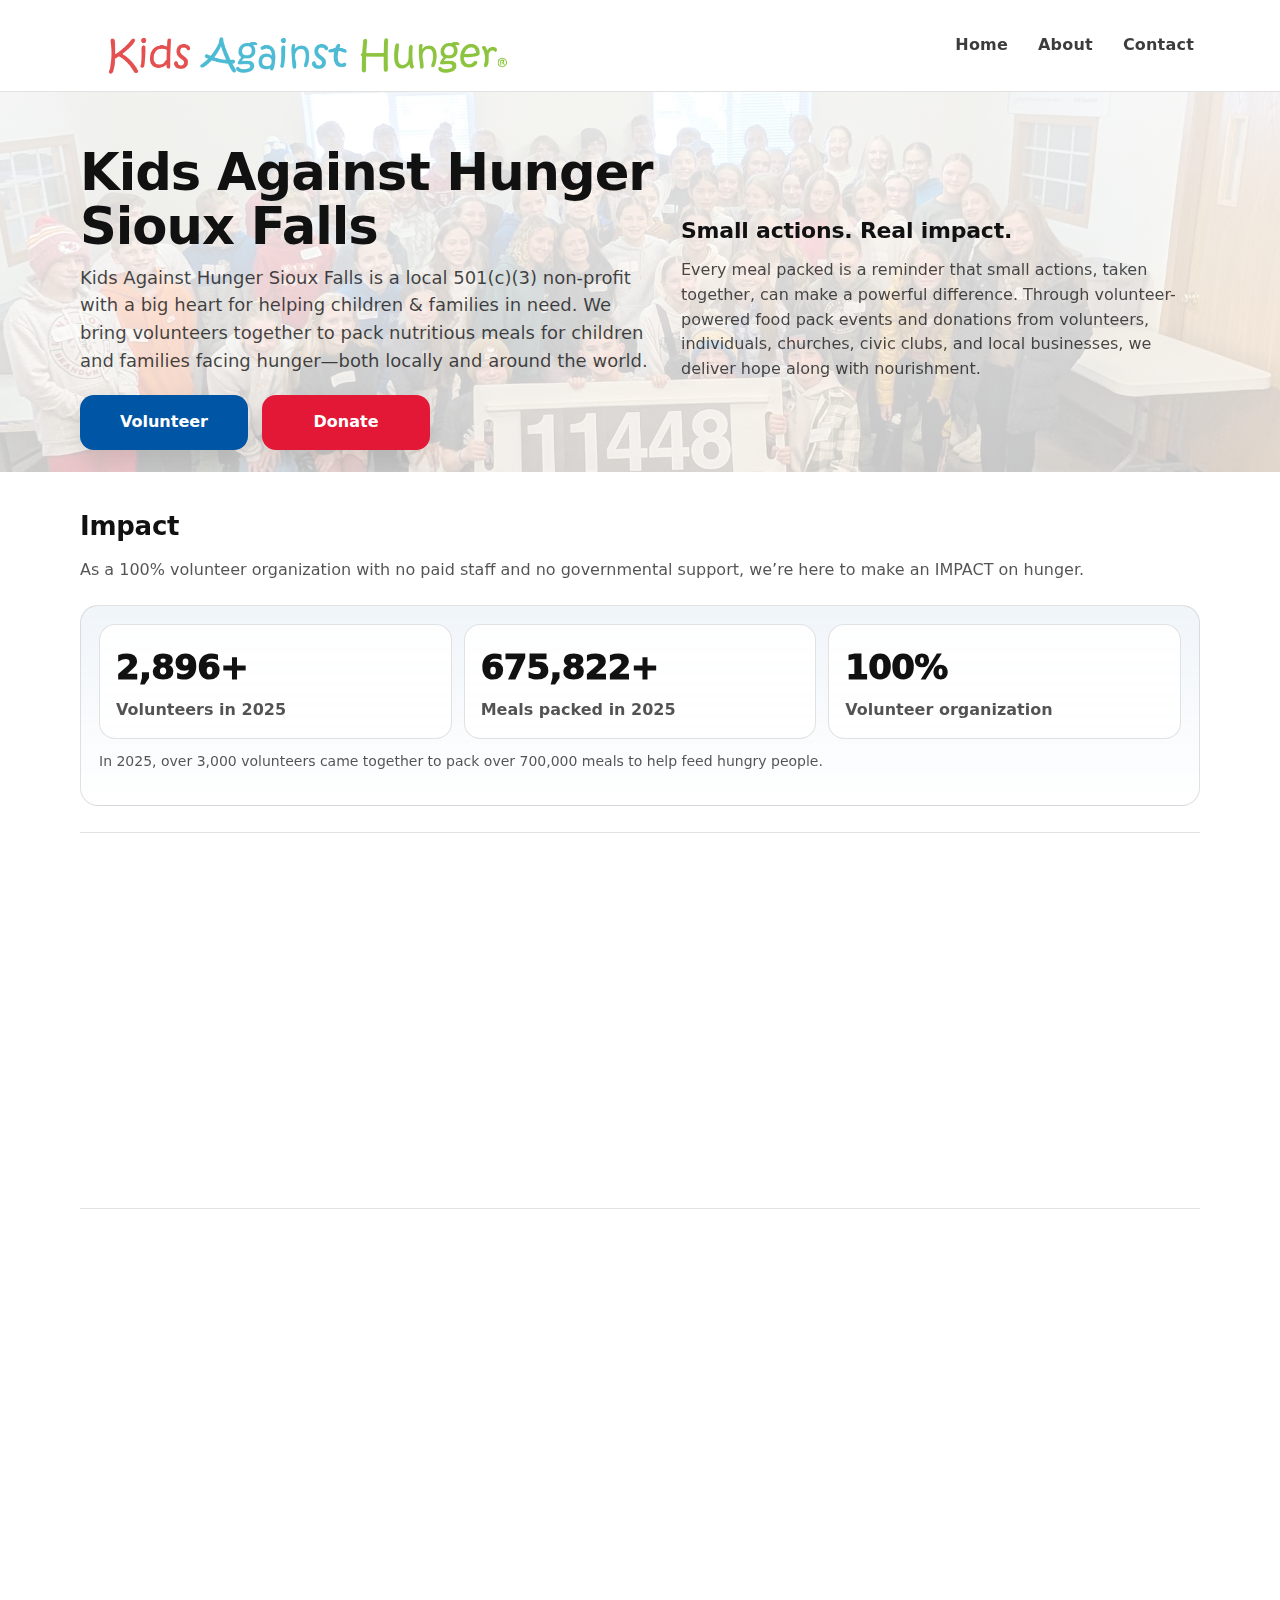
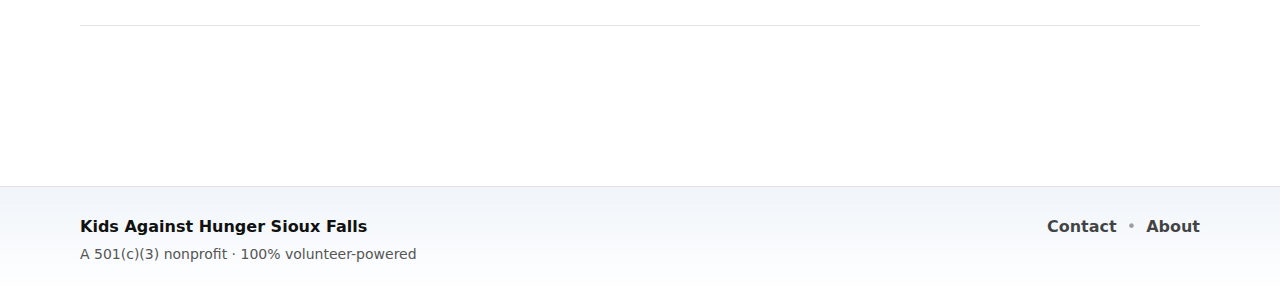
<file: index.html>
<!doctype html>
<html lang="en">
  <head>
    <meta charset="utf-8" />
    <meta name="viewport" content="width=device-width,initial-scale=1" />
  
    <title>Kids Against Hunger Sioux Falls</title>
    <meta name="description" content="Kids Against Hunger Sioux Falls is a local 501(c)(3) volunteer-powered nonprofit packing nutritious meals for children and families facing hunger." />
  
    <link rel="canonical" href="https://kidsagainsthungersiouxfalls.org/" />
  
    <!-- Open Graph -->
    <meta property="og:title" content="Kids Against Hunger Sioux Falls" />
    <meta property="og:description" content="Volunteer-powered nonprofit packing meals for children and families in need." />
    <meta property="og:image" content="https://kidsagainsthungersiouxfalls.org/assets/img/kah_logo_vertical_no_tag_no_background.png" />
    <meta property="og:type" content="website" />
    <meta property="og:url" content="https://kidsagainsthungersiouxfalls.org/" />
  
    <!-- Twitter Card -->
    <meta name="twitter:card" content="summary_large_image" />
    <meta name="twitter:title" content="Kids Against Hunger Sioux Falls" />
    <meta name="twitter:description" content="Volunteer-powered nonprofit packing meals for children and families in need." />
    <meta name="twitter:image" content="https://kidsagainsthungersiouxfalls.org/assets/img/kah_logo_vertical_no_tag_no_background.png" />
  
    <!-- Favicon -->
    <link rel="icon" type="image/png" href="assets/img/kah_logo_vertical_no_tag_no_background.png" />
  
    <!-- Dynamic base for GitHub Pages project root -->
    <script>
      (function () {
        var isGh = location.hostname.endsWith("github.io");
        var firstSeg = location.pathname.split("/").filter(Boolean)[0] || "";
        var base = isGh ? ("/" + firstSeg + "/") : "/";
        document.write('<base href="' + base + '">');
      })();
    </script>
  
    <link rel="stylesheet" href="assets/css/styles.css" />
  </head>
<body>
  <div data-include="header"></div>

  <main>
    <section class="hero">
      <div class="container hero-grid">
        <div>
          <h1 data-hero="2">Kids Against Hunger Sioux Falls</h1>

          <p class="lead" data-hero="3">
            Kids Against Hunger Sioux Falls is a local 501(c)(3) non-profit with a big heart for helping children &amp; families in need.
            We bring volunteers together to pack nutritious meals for children and families facing hunger—both locally and around the world.
          </p>

          <div class="hero-actions" data-hero="4">
            <a class="btn btn-cta btn-volunteer"
               href="https://www.signupgenius.com/go/10C094AA4AB2FA1F5C34-volunteer#/"
               target="_blank" rel="noopener">Volunteer</a>

            <a class="btn btn-cta btn-donate"
               href="https://app.aplos.com/aws/give/KidsAgainstHungerSiouxFalls/donate"
               target="_blank" rel="noopener">Donate</a>
          </div>
        </div>

        <div data-reveal>
          <h2 style="margin:0 0 10px; font-size:22px; letter-spacing:-0.01em;">Small actions. Real impact.</h2>
          <p style="margin:0; color: rgba(17,17,17,.76);">
            Every meal packed is a reminder that small actions, taken together, can make a powerful difference.
            Through volunteer-powered food pack events and donations from volunteers, individuals, churches, civic clubs,
            and local businesses, we deliver hope along with nourishment.
          </p>
        </div>
      </div>
    </section>

    <section class="section">
      <div class="container" data-reveal>
        <h2 class="section-title">Impact</h2>
        <p class="section-sub">
          As a 100% volunteer organization with no paid staff and no governmental support, we’re here to make an IMPACT on hunger.
        </p>

        <div class="impact" data-reveal id="impact-stats" role="button" tabindex="0" aria-label="Replay impact numbers">
          <div class="impact-grid">
            <div class="stat">
              <p class="stat-number"><span data-count="3000">0</span>+</p>
              <p class="stat-label">Volunteers in 2025</p>
            </div>
            <div class="stat">
              <p class="stat-number"><span data-count="700000">0</span>+</p>
              <p class="stat-label">Meals packed in 2025</p>
            </div>
            <div class="stat">
              <p class="stat-number">100%</p>
              <p class="stat-label">Volunteer organization</p>
            </div>
          </div>

          <p class="small-note">
            In 2025, over 3,000 volunteers came together to pack over 700,000 meals to help feed hungry people.
          </p>
        </div>

        <div class="rule"></div>

        <div class="two-col">
          <div class="panel panel-blue" data-reveal>
            <h2 class="section-title">Volunteer at a Food Pack Event</h2>
            <p class="section-sub">Lend a hand, have fun, change lives, and help pack meals that truly matter.</p>
            <ul class="bullets">
              <li>Bring your group, church, or club</li>
              <li>Hands-on, high-energy, meaningful work</li>
              <li>Great for all ages (as allowed by events)</li>
            </ul>
            <div style="margin-top:16px;">
              <a class="btn btn-cta btn-volunteer"
                 href="https://www.signupgenius.com/go/10C094AA4AB2FA1F5C34-volunteer#/"
                 target="_blank" rel="noopener">View volunteer dates</a>
            </div>
          </div>

          <div class="panel panel-red" data-reveal>
            <h2 class="section-title">Donate</h2>
            <p class="section-sub">
              Every financial gift helps fund meals, supplies, and distribution to those who need help.
            </p>
            <ul class="bullets">
              <li>Funds ingredients and packing supplies</li>
              <li>Supports distribution and logistics</li>
              <li>Directly increases meals packed</li>
            </ul>
            <div style="margin-top:16px;">
              <a class="btn btn-cta btn-donate"
                 href="https://app.aplos.com/aws/give/KidsAgainstHungerSiouxFalls/donate"
                 target="_blank" rel="noopener">Donate now</a>
            </div>
          </div>
        </div>

        <div class="rule"></div>

        <div class="panel panel-green" data-reveal>
          <h2 class="section-title">Contact us for more information</h2>
          <p class="section-sub">
            Because we are powered 100% by volunteers, we strive to respond to messages &amp; requests promptly…
            but sometimes it might take a day or two for us to get back to you. Thanks for your understanding!
          </p>

          <ul class="bullets">
            <li><strong>Phone:</strong> 605-610-9614</li>
            <li><strong> Email:</strong> <a class="contact-link" href="mailto:kahsiouxfalls@gmail.com">kahsiouxfalls@gmail.com</a>
              <div style="margin-top:16px;"></li>
            <li><strong>Physical address (food packing events):</strong> 1701 N. Louise Drive, Sioux Falls, SD 57107</li>
            <li><strong>Mailing address (donations &amp; correspondence):</strong> PO Box 88616, Sioux Falls, SD 57109</li>
          </ul>
          <div style="margin-top:16px;">
            <a class="btn btn-cta btn-green" href="./contact/">Contact page</a>
          </div>
        </div>

        <div class="rule"></div>


      </div>
    </section>
  </main>

  <div data-include="footer"></div>


  <!-- Keep main.js last -->
  <script src="assets/js/main.js"></script>

  <script>
    const onScroll = () => document.body.classList.toggle("is-scrolled", window.scrollY > 10);
    onScroll();
    window.addEventListener("scroll", onScroll, { passive: true });
  </script>
  <script>
    // Loader: hide after the page has rendered
    window.addEventListener("load", () => {
      const loader = document.getElementById("pageLoader");
      if (!loader) return;
      // small delay so the pop is visible
      setTimeout(() => loader.classList.add("is-hidden"), 450);
    });
  </script>
</body>
<div class="page-loader" id="pageLoader" aria-hidden="true">
  <img
    class="page-loader__logo"
    src="assets/img/KAH logo portrait 2021.jpg"
    alt=""
    width="140"
    height="140"
    decoding="async"
  />
</div>
</html>
</file>
<file: assets/css/styles.css>
/* ==============================
   assets/css/styles.css (UPDATED)
   - Adds mobile hamburger menu (proper stacked bars)
   - Mobile nav becomes dropdown
   - Lightbox actually hidden until opened
============================== */

/* ------------------------------
   Brand + base
-------------------------------- */
:root{
  --kah-red:#e31836;
  --kah-blue:#0055a4;
  --kah-green:#00a950;

  --bg:#ffffff;
  --text:#111111;
  --muted:#555555;
  --border: rgba(17,17,17,.12);

  --shadow: 0 18px 40px rgba(0,0,0,.08);
  --radius: 18px;

  --ease: cubic-bezier(.2,.8,.2,1);

  --header-h: 92px;
  --header-h-small: 64px;
}

*{ box-sizing: border-box; }
html, body{ height:100%; }

body{
  margin:0;
  font-family: ui-sans-serif, system-ui, -apple-system, Segoe UI, Roboto, Arial, "Apple Color Emoji","Segoe UI Emoji";
  background: var(--bg);
  color: var(--text);
  line-height: 1.55;
  padding-top: var(--header-h);
}
body.is-scrolled{ padding-top: var(--header-h-small); }

img{ max-width:100%; display:block; }

.container{
  width: min(1120px, calc(100% - 40px));
  margin: 0 auto;
}

a{ color: inherit; text-decoration: none; }

@media (prefers-reduced-motion: reduce){
  *{ transition: none !important; animation: none !important; scroll-behavior: auto !important; }
}

/* ------------------------------
   Header / nav (fixed + shrink)
-------------------------------- */
.site-header{
  position: fixed;
  top: 0; left: 0; right: 0;
  z-index: 1000;

  background: rgba(255,255,255,.92);
  backdrop-filter: blur(10px);
  border-bottom: 1px solid var(--border);

  height: var(--header-h);
  display:flex;
  align-items:center;

  transition:
    height 220ms var(--ease),
    box-shadow 220ms var(--ease),
    background 220ms var(--ease);
}

.header-inner{
  width: min(1120px, calc(100% - 40px));
  margin: 0 auto;

  display:flex;
  align-items:center;
  justify-content: space-between;
  gap: 22px;
  padding: 0;

  position: relative; /* anchor mobile dropdown */
}

.brand{ display:flex; align-items:center; min-width: 0; }

.brand-logo{
  height: auto;
  max-height: 66px;
  width: auto;
  object-fit: contain;
  transition: max-height 220ms var(--ease);
}

/* Desktop nav */
.nav{
  display:flex;
  align-items:center;
  gap: 18px;
}

.nav-link{
  position: relative;
  padding: 10px 6px;
  color: rgba(17,17,17,.82);
  font-weight: 800;
  letter-spacing: .2px;
  transition: color 220ms var(--ease), background 220ms var(--ease);
}
.nav-link:hover{ color: rgba(17,17,17,1); }

.nav-link::after{
  content:"";
  position:absolute;
  left: 6px; right: 6px;
  bottom: 6px;
  height: 2px;
  background: linear-gradient(90deg, var(--kah-red), var(--kah-blue), var(--kah-green));
  transform: scaleX(0);
  transform-origin: left;
  transition: transform 260ms var(--ease);
  border-radius: 99px;
}
.nav-link:hover::after{ transform: scaleX(1); }

/* Shrunk state (body.is-scrolled) */
body.is-scrolled .site-header{
  height: var(--header-h-small);
  background: rgba(255,255,255,.96);
  box-shadow: 0 10px 24px rgba(0,0,0,.06);
}
body.is-scrolled .brand-logo{ max-height: 48px; }

/* ------------------------------
   Hamburger (mobile)
-------------------------------- */
.nav-toggle{
  display:none; /* hidden on desktop */
  -webkit-appearance:none;
  appearance:none;

  border: 1px solid var(--border);
  background: rgba(255,255,255,.7);
  border-radius: 14px;
  padding: 10px 12px;
  cursor:pointer;

  /* ✅ stack bars */
  flex-direction: column;
  align-items: center;
  justify-content: center;
  gap: 5px;

  transition: transform 160ms var(--ease), box-shadow 160ms var(--ease), background 160ms var(--ease);
}

.nav-toggle:active{ transform: scale(.99); }
.nav-toggle:focus-visible{
  outline: 3px solid rgba(0,85,164,.25);
  outline-offset: 2px;
}

.nav-toggle-bar{
  display:block;
  width: 22px;
  height: 2px;
  margin: 0; /* ✅ no margins; gap controls spacing */
  background: rgba(17,17,17,.9);
  border-radius: 999px;
  transition: transform 200ms var(--ease), opacity 200ms var(--ease);
}

/* ------------------------------
   Footer
-------------------------------- */
.site-footer{
  border-top: 1px solid var(--border);
  padding: 28px 0;
  margin-top: 64px;
  background: linear-gradient(180deg, rgba(0,85,164,.06), rgba(255,255,255,1));
}

.footer-inner{
  display:flex;
  align-items:flex-start;
  justify-content: space-between;
  gap: 16px;
}
.footer-title{ font-weight: 900; }
.footer-muted{ color: var(--muted); font-size: 14px; margin-top: 4px; }
.footer-right{ display:flex; align-items:center; gap: 10px; color: rgba(17,17,17,.78); }
.footer-link{ font-weight: 800; }
.footer-link:hover{ text-decoration: underline; }
.footer-dot{ opacity:.5; }

/* ------------------------------
   Hero
-------------------------------- */
main{ padding-bottom: 36px; }

.hero{
  padding: 54px 0 22px;
  position: relative;
  overflow: hidden;
}

.hero::before{
  content:"";
  position:absolute;
  inset: 0;
  background-image: url("../img/PXL_20251108_185216411.jpg");
  background-size: cover;
  background-position: center;
  transform: scale(1.02);
  filter: saturate(1.05);
  z-index: 0;
  pointer-events:none;
}

.hero::after{
  content:"";
  position:absolute;
  inset:0;
  background: linear-gradient(180deg, rgba(255,255,255,.88), rgba(255,255,255,.78));
  z-index: 1;
  pointer-events:none;
}

.hero > .container{ position: relative; z-index: 2; }

.hero-grid{
  display:grid;
  grid-template-columns: 1.05fr .95fr;
  gap: 28px;
  align-items: center;
}
@media (max-width: 860px){
  .hero-grid{ grid-template-columns: 1fr; }
}

h1{
  font-size: clamp(34px, 4vw, 52px);
  line-height: 1.05;
  margin: 0 0 10px;
  letter-spacing: -0.02em;
}

.lead{
  color: rgba(17,17,17,.78);
  font-size: 18px;
  margin: 0 0 18px;
}

.section{ padding: 34px 0; }

.section-title{
  font-size: 26px;
  margin: 0 0 12px;
  letter-spacing: -0.01em;
}

.section-sub{
  margin: 0 0 22px;
  color: rgba(17,17,17,.72);
}

.rule{
  border-top: 1px solid var(--border);
  margin: 26px 0;
}

/* ------------------------------
   Buttons
-------------------------------- */
.hero-actions{
  display:flex;
  gap: 14px;
  flex-wrap: wrap;
  margin-top: 20px;
}

.btn{
  display:inline-flex;
  align-items:center;
  justify-content:center;
  padding: 14px 18px;
  border-radius: 14px;
  border: 1px solid transparent;
  font-weight: 900;
  cursor: pointer;
  transition: transform 160ms var(--ease), box-shadow 160ms var(--ease), filter 160ms var(--ease);
  user-select: none;
}

.btn:focus-visible{
  outline: 3px solid rgba(0,85,164,.25);
  outline-offset: 2px;
}

.btn-cta{
  min-width: 168px;
  font-size: 16px;
  box-shadow: 0 12px 26px rgba(0,0,0,.10);
}

.btn:hover{ transform: translateY(-1px); }
.btn:active{ transform: translateY(0) scale(.99); }

.btn-volunteer{ background: var(--kah-blue); color:#fff; }
.btn-donate{ background: var(--kah-red); color:#fff; }
.btn-green{ background: var(--kah-green); color:#fff; }

.btn-volunteer:hover,
.btn-donate:hover,
.btn-green:hover{ filter: brightness(1.03); }

/* ------------------------------
   Two-col + panels
-------------------------------- */
.two-col{
  display:grid;
  grid-template-columns: 1fr 1fr;
  gap: 18px;
  align-items: stretch;
}
@media (max-width: 900px){
  .two-col{ grid-template-columns: 1fr; }
}

.panel{
  position: relative;
  border-radius: var(--radius);
  border: 1px solid var(--border);
  padding: 18px;
  overflow: hidden;

  transform: translateY(0);
  transition: transform 220ms var(--ease), box-shadow 220ms var(--ease);
  will-change: transform;
}

.panel-blue{ background: linear-gradient(180deg, rgba(0,85,164,.10), rgba(255,255,255,.90)); }
.panel-red{ background: linear-gradient(180deg, rgba(227,24,54,.10), rgba(255,255,255,.90)); }
.panel-green{ background: linear-gradient(180deg, rgba(0,169,80,.10), rgba(255,255,255,.90)); }

.panel::before{
  content:"";
  position:absolute;
  inset:-1px;
  opacity: 0;
  transition: opacity 220ms var(--ease);
  pointer-events:none;
  background:
    radial-gradient(
      420px circle at var(--mx, 50%) var(--my, 50%),
      rgba(255,255,255,.55),
      rgba(255,255,255,0) 60%
    );
}

.panel:hover{
  transform: translateY(-3px);
  box-shadow: 0 18px 34px rgba(0,0,0,.10);
}
.panel:hover::before{ opacity: 1; }

.panel::after{
  content:"";
  position:absolute;
  inset:0;
  border-radius: inherit;
  pointer-events:none;
  opacity: 0;
  transition: opacity 220ms var(--ease);
  box-shadow: inset 0 0 0 1px rgba(255,255,255,.55);
}
.panel:hover::after{ opacity: 1; }

.bullets{
  margin: 10px 0 0;
  padding-left: 18px;
  color: rgba(17,17,17,.78);
}
.bullets li{ margin: 8px 0; }

/* ------------------------------
   Impact block
-------------------------------- */
.impact{
  border-radius: var(--radius);
  border: 1px solid var(--border);
  background: linear-gradient(180deg, rgba(0,85,164,.06), rgba(255,255,255,.92));
  padding: 18px;

  cursor: pointer;
  user-select: none;
  transition: transform 220ms var(--ease), box-shadow 220ms var(--ease);
}
.impact:hover{
  transform: translateY(-2px);
  box-shadow: 0 18px 34px rgba(0,0,0,.10);
}
.impact:active{ transform: translateY(-1px) scale(.995); }

.impact-grid{
  display:grid;
  grid-template-columns: repeat(3, 1fr);
  gap: 12px;
  align-items: stretch;
}
@media (max-width: 900px){
  .impact-grid{ grid-template-columns: 1fr; }
}

.stat{
  border-radius: 16px;
  border: 1px solid var(--border);
  background: rgba(255,255,255,.92);
  padding: 16px;
}

.stat-number{
  font-size: 34px;
  font-weight: 1000;
  letter-spacing: -0.02em;
  margin: 0;
}
.stat-label{
  margin: 4px 0 0;
  color: rgba(17,17,17,.72);
  font-weight: 800;
}

.small-note{
  margin-top: 12px;
  color: rgba(17,17,17,.72);
  font-size: 14px;
}

/* =========================
   LIGHTBOX (actually hidden)
========================= */
.lightbox{
  position: fixed;
  inset: 0;
  z-index: 9999;

  opacity: 0;
  visibility: hidden;
  pointer-events: none;

  transition: opacity 180ms var(--ease);
}

.lightbox.is-open{
  opacity: 1;
  visibility: visible;
  pointer-events: auto;
}

.lightbox-backdrop{
  position: absolute;
  inset: 0;
  background: rgba(0,0,0,.78);
}

.lightbox-dialog{
  position: relative;
  width: min(1100px, calc(100% - 36px));
  margin: 0 auto;
  height: 100%;
  display:flex;
  align-items:center;
  justify-content:center;
}

.lightbox-img{
  width: 100%;
  height: min(78vh, 760px);
  object-fit: contain;
  display:block;
  background: rgba(0,0,0,.35);
  border-radius: 18px;
  box-shadow: 0 24px 60px rgba(0,0,0,.35);
}

.lightbox-meta{
  position: absolute;
  bottom: 24px;
  left: 24px;
  color: rgba(255,255,255,.92);
  font-weight: 900;
  background: rgba(0,0,0,.35);
  border: 1px solid rgba(255,255,255,.14);
  border-radius: 12px;
  padding: 8px 10px;
}

.lightbox-close-x{
  position: absolute;
  top: 18px;
  right: 18px;
  border: 1px solid rgba(255,255,255,.18);
  background: rgba(0,0,0,.35);
  color: rgba(255,255,255,.92);
  border-radius: 12px;
  padding: 10px 12px;
  font-weight: 900;
  cursor: pointer;
}

.lightbox-arrow{
  position: absolute;
  top: 50%;
  transform: translateY(-50%);
  border: 1px solid rgba(255,255,255,.18);
  background: rgba(0,0,0,.35);
  color: rgba(255,255,255,.92);
  border-radius: 14px;
  width: 44px;
  height: 44px;
  cursor: pointer;
  font-size: 28px;
  line-height: 40px;
  text-align: center;
  font-weight: 900;
}
.lightbox-arrow.left{ left: 14px; }
.lightbox-arrow.right{ right: 14px; }

@media (max-width: 640px){
  .lightbox-arrow{ width: 40px; height: 40px; font-size: 24px; line-height: 36px; }
  .lightbox-meta{ left: 14px; bottom: 14px; }
  .lightbox-close-x{ top: 14px; right: 14px; }
}

/* ==============================
   Contact form (Formspree)
============================== */

.contact-form{
  margin-top: 14px;
}

.form-grid{
  display: grid;
  grid-template-columns: 1fr 1fr;
  gap: 12px;
}

@media (max-width: 640px){
  .form-grid{ grid-template-columns: 1fr; }
}

.field{
  display: flex;
  flex-direction: column;
  gap: 6px;
  margin-top: 10px;
}

.field label{
  font-weight: 900;
  color: rgba(17,17,17,.82);
  font-size: 14px;
}

.field input,
.field textarea{
  border: 1px solid var(--border);
  border-radius: 14px;
  padding: 12px 12px;
  font: inherit;
  background: rgba(255,255,255,.92);
  color: var(--text);
  outline: none;
  transition: box-shadow 160ms var(--ease), border-color 160ms var(--ease);
}

.field textarea{
  resize: vertical;
  min-height: 140px;
}

.field input:focus,
.field textarea:focus{
  border-color: rgba(0,85,164,.35);
  box-shadow: 0 0 0 4px rgba(0,85,164,.12);
}

.form-actions{
  margin-top: 14px;
  display: flex;
  gap: 10px;
  flex-wrap: wrap;
}

/* Honeypot field (hidden) */
.hp-field{
  position: absolute !important;
  left: -9999px !important;
  width: 1px !important;
  height: 1px !important;
  overflow: hidden !important;
}

/* ------------------------------
   Reveal animations
-------------------------------- */
[data-reveal]{
  opacity: 0;
  transform: translateY(14px);
  transition: opacity 600ms var(--ease), transform 600ms var(--ease);
  will-change: transform, opacity;
}
[data-reveal].is-visible{
  opacity: 1;
  transform: translateY(0);
}

.hero [data-hero]{
  opacity: 0;
  transform: translateY(12px);
}
body.is-loaded .hero [data-hero]{
  opacity: 1;
  transform: translateY(0);
  transition: opacity 700ms var(--ease), transform 700ms var(--ease);
}
body.is-loaded .hero [data-hero="1"]{ transition-delay: 80ms; }
body.is-loaded .hero [data-hero="2"]{ transition-delay: 160ms; }
body.is-loaded .hero [data-hero="3"]{ transition-delay: 240ms; }
body.is-loaded .hero [data-hero="4"]{ transition-delay: 320ms; }

/* ======================================================
   MOBILE
====================================================== */
@media (max-width: 900px){
  .container,
  .header-inner{
    width: min(1120px, calc(100% - 28px));
  }

  .section{ padding: 28px 0; }
  .section-title{ font-size: 24px; }
  .lead{ font-size: 17px; }
  .btn-cta{ min-width: 0; }
}

@media (max-width: 640px){
  :root{
    --header-h: 86px;
    --header-h-small: 62px;
  }

  body{ padding-top: var(--header-h); }
  body.is-scrolled{ padding-top: var(--header-h-small); }

  .hero{ padding: 34px 0 16px; }
  h1{ font-size: clamp(28px, 7vw, 40px); }
  .lead{ font-size: 16px; }

  .header-inner{ gap: 12px; }
  .brand-logo{ max-height: 52px; }
  body.is-scrolled .brand-logo{ max-height: 44px; }

  /* ✅ show hamburger on mobile */
  .nav-toggle{ display:flex; }

  /* ✅ hide nav by default on mobile */
  .nav{ display:none; }

  /* ✅ dropdown when open */
  body.nav-open .nav{
    display:flex;
    flex-direction: column;
    gap: 6px;

    position: absolute;
    right: 0;
    top: calc(100% + 10px);

    width: min(240px, calc(100vw - 28px));
    padding: 10px;
    border-radius: 16px;

    border: 1px solid var(--border);
    background: rgba(255,255,255,.96);
    box-shadow: 0 18px 34px rgba(0,0,0,.10);
    backdrop-filter: blur(10px);
    z-index: 1001;
  }

  body.nav-open .nav-link{
    padding: 10px 10px;
    border-radius: 12px;
  }
  body.nav-open .nav-link:hover{
    background: rgba(0,85,164,.06);
  }

  /* Optional: animate hamburger into X */
  body.nav-open .nav-toggle-bar:nth-child(1){
    transform: translateY(7px) rotate(45deg);
  }
  body.nav-open .nav-toggle-bar:nth-child(2){
    opacity: 0;
  }
  body.nav-open .nav-toggle-bar:nth-child(3){
    transform: translateY(-7px) rotate(-45deg);
  }

  /* CTAs full width */
  .hero-actions{ gap: 10px; }
  .btn-cta{
    width: 100%;
    justify-content: center;
  }

  .panel{ padding: 16px; }
  .impact{ padding: 16px; }
  .stat-number{ font-size: 30px; }

  .footer-inner{
    flex-direction: column;
    gap: 10px;
  }
  .footer-right{
    flex-wrap: wrap;
    gap: 8px;
  }
}

@media (max-width: 420px){
  .container,
  .header-inner{
    width: min(1120px, calc(100% - 22px));
  }

  .nav-link{ font-size: 13px; }
  .btn{ padding: 13px 14px; }
  .panel{ padding: 14px; }
  .stat{ padding: 14px; }
  .stat-number{ font-size: 28px; }
}

/* ==============================
   Contact page helpers
============================== */

.contact-panel .section-sub a{
  font-weight: 900;
}

.contact-block{
  margin-top: 10px;
  display: grid;
  gap: 14px;
}

.contact-row{
  padding: 12px 12px;
  border-radius: 14px;
  border: 1px solid var(--border);
  background: rgba(255,255,255,.86);
}

.contact-label{
  font-weight: 1000;
  letter-spacing: -0.01em;
  margin-bottom: 6px;
}

.contact-value{
  color: rgba(17,17,17,.78);
  line-height: 1.5;
}

.contact-link{
  text-decoration: none;
  border-bottom: 1px solid rgba(17,17,17,.20);
}
.contact-link:hover{
  border-bottom-color: rgba(17,17,17,.55);
}

/* ==============================
   Map embed (sleek B/W look)
============================== */

.map-embed{
  margin-top: 14px;
  border-radius: 16px;
  overflow: hidden;
  border: 1px solid var(--border);
  box-shadow: 0 10px 22px rgba(0,0,0,.06);
  background: rgba(255,255,255,.92);
}

.map-embed iframe{
  display:block;
  width: 100%;
  height: 320px;
  filter: grayscale(100%) contrast(1.05) brightness(.98);
}

/* Responsive map height */
@media (max-width: 640px){
  .map-embed iframe{ height: 260px; }
}

/* ==============================
   Page Loader (home only)
============================== */
.page-loader{
  position: fixed;
  inset: 0;
  z-index: 10000;
  background: #ffffff;
  display: grid;
  place-items: center;
  opacity: 1;
  visibility: visible;
  transition: opacity 380ms var(--ease), visibility 380ms var(--ease);
}

.page-loader__logo{
  width: 120px;
  height: auto;
  transform: scale(2);
  opacity: 0;
  animation: loaderPop 520ms var(--ease) forwards;
}

@keyframes loaderPop{
  0%   { opacity: 0; transform: scale(1.8); }
  70%  { opacity: 1; transform: scale(2.05); }
  100% { opacity: 1; transform: scale(2); }
}

/* hide */
.page-loader.is-hidden{
  opacity: 0;
  visibility: hidden;
  pointer-events: none;
}
</file>
